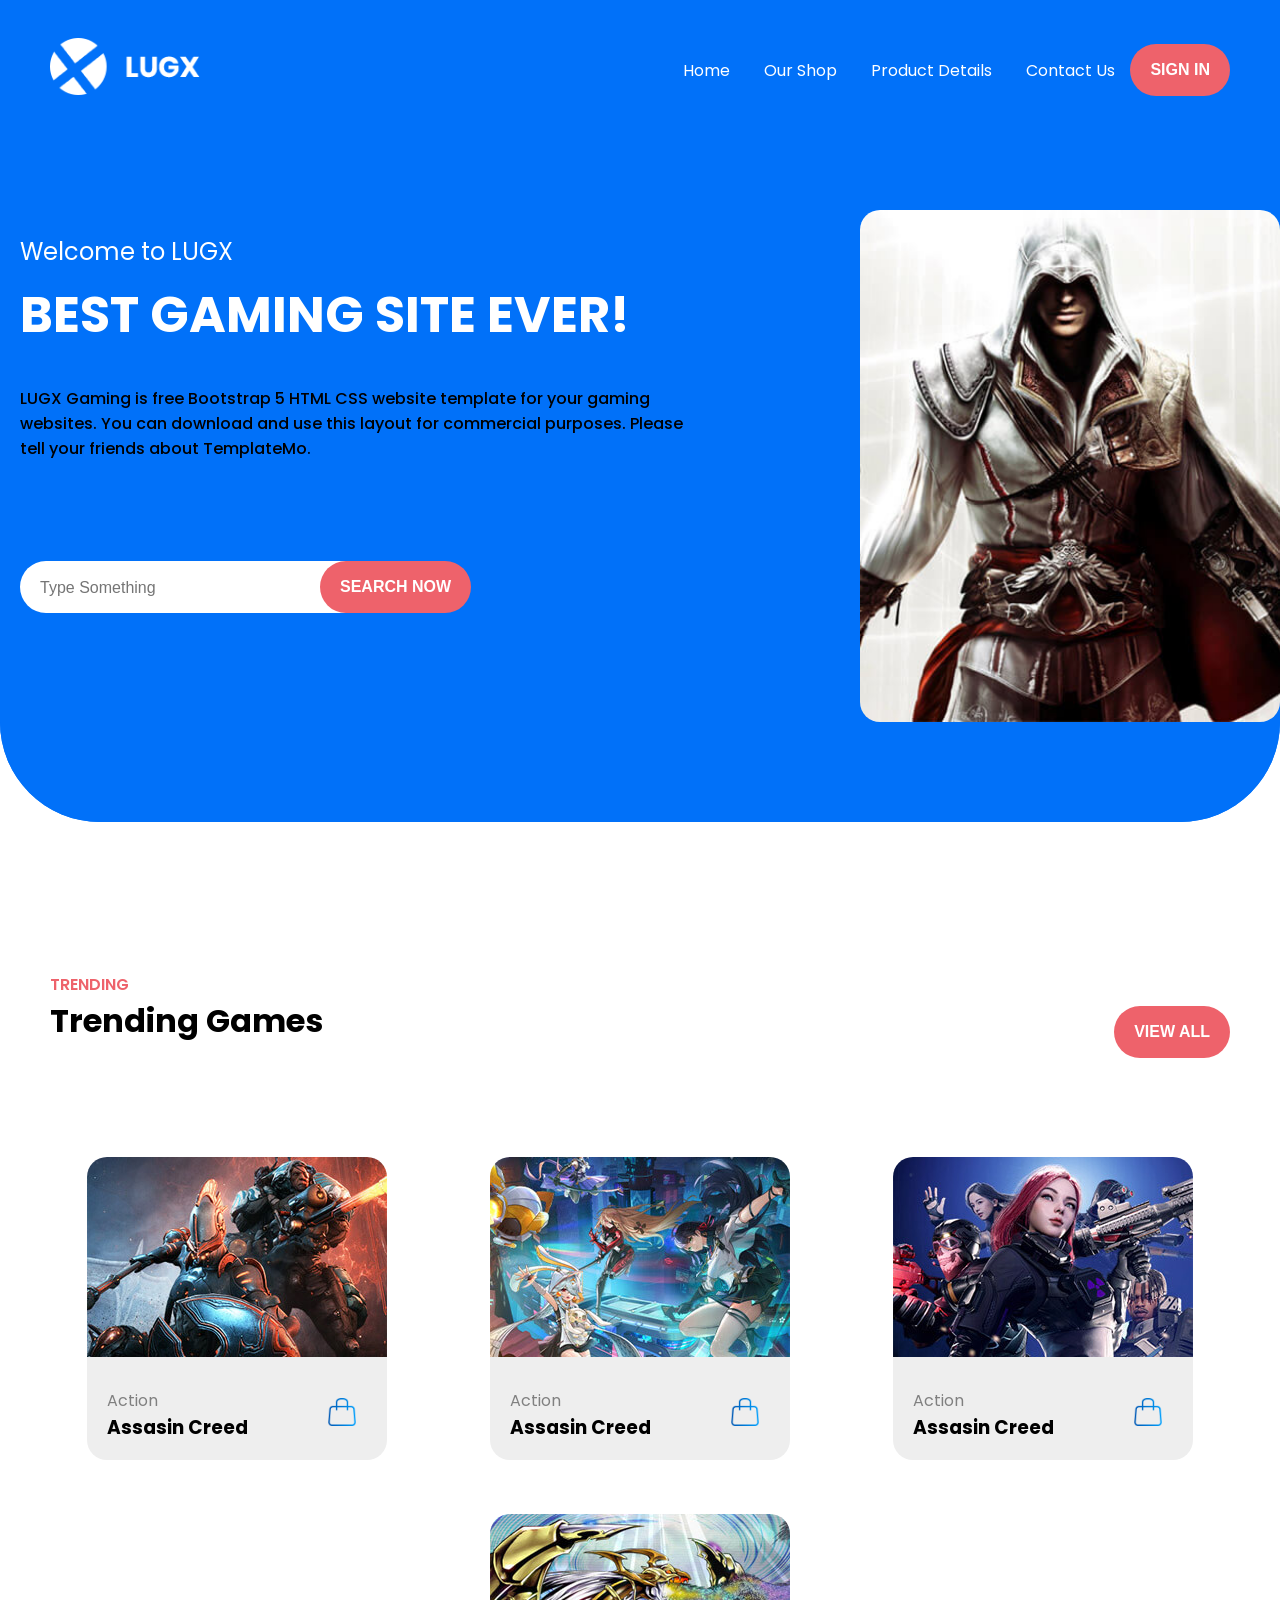
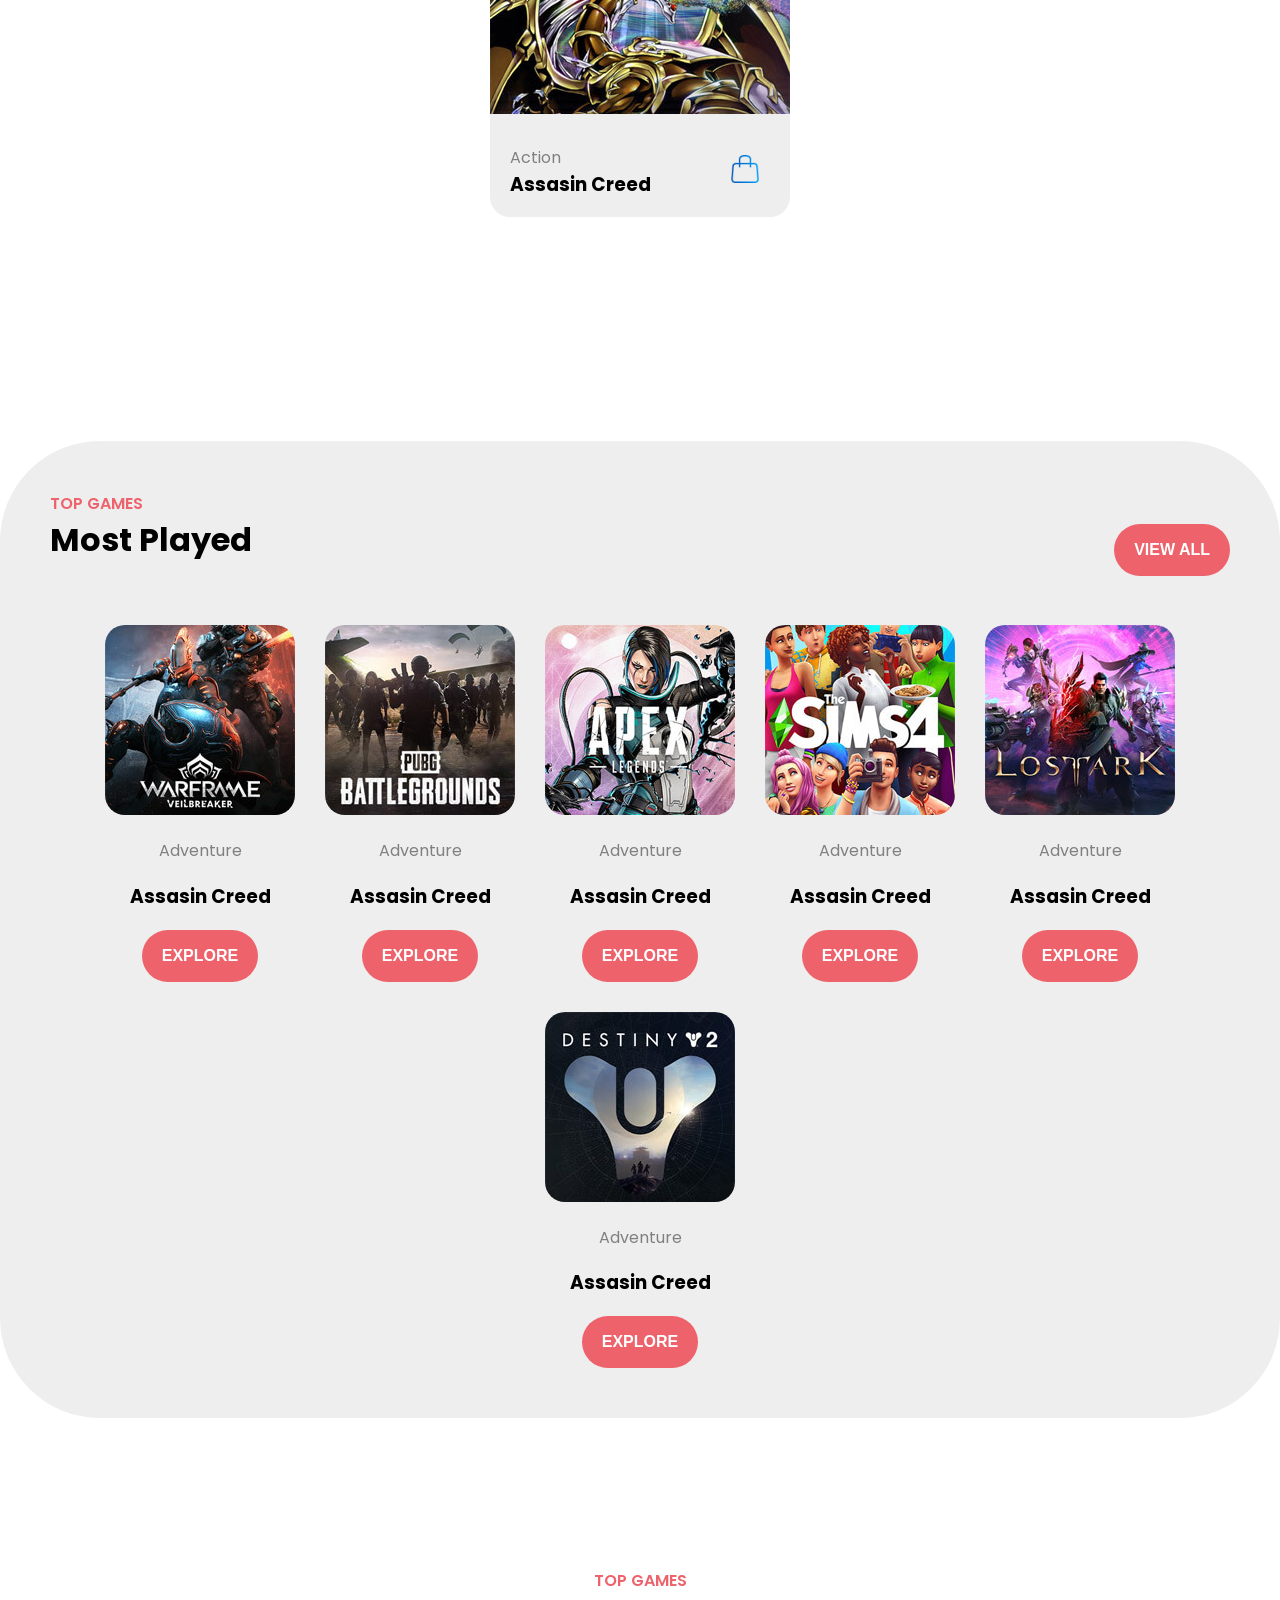
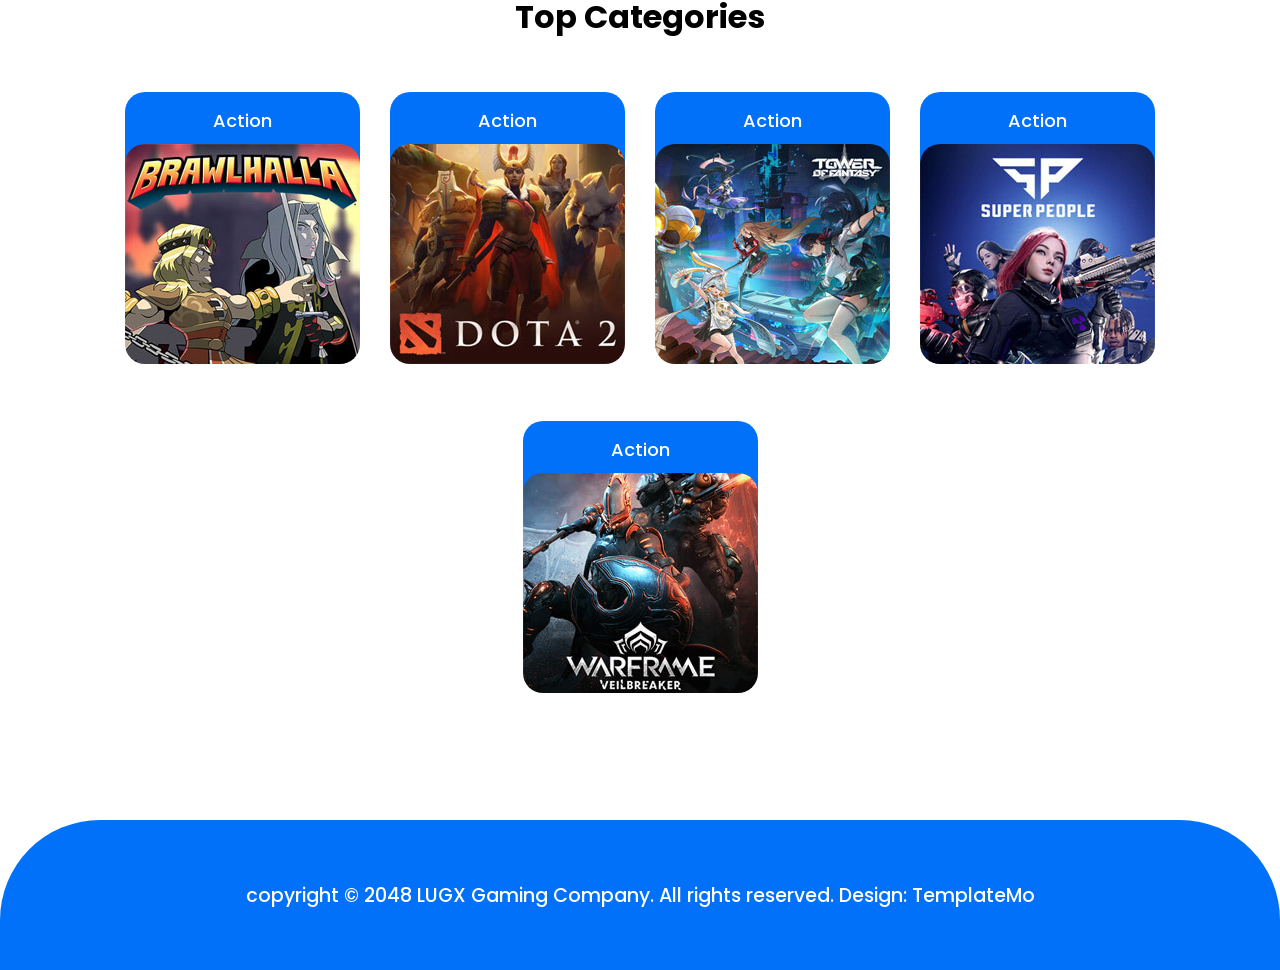
<file: index.html>
<!doctype html>
<html lang="en">

<head>
    <meta charset="UTF-8" />
    <meta name="viewport" content="width=device-width, initial-scale=1.0" />
    <link rel="icon" href="images/icon.png" type="image/png" />
    <!-- <script src="https://cdn.tailwindcss.com"></script> -->
    <!-- FONTS -->
    <link href="https://fonts.googleapis.com/css2?family=Poppins:wght@300;400;500;600;700&display=swap"
        rel="stylesheet" />
    <link rel="stylesheet" href="style.css" />
    <title>LUGX</title>
</head>

<body>
    <!-- HEADER -->
    <div class="headerContainer">
        <div class="header">
            <a href="index.html" class="logo">
                <img src="images/logo.png" alt="logo" />
            </a>
            <div class="headerLinks">
                <input id="hamburgerMenuInput" type="checkbox" style="display: none" />
                <label for="hamburgerMenuInput" class="linksShow">
                    <div></div>
                    <div></div>
                    <div></div>
                </label>
                <div class="navLinks">
                    <a href="index.html">Home</a>
                    <a href="#">Our Shop</a>
                    <a href="#">Product Details</a>
                    <a href="contactUs.html">Contact Us</a>
                </div>
                <button class="btn">sign in</button>
            </div>
        </div>
    </div>

    <!-- LANDING PAGE -->
    <div class="landingPageContainer">
        <div class="landingPage">
            <!-- LEFT SIDE -->
            <div class="leftSide">
                <p class="welcome">Welcome to LUGX</p>
                <h1 class="slogan">best gaming site ever!</h1>
                <p class="description">
                    LUGX Gaming is free Bootstrap 5 HTML CSS website
                    template for your gaming websites. You can download and
                    use this layout for commercial purposes. Please tell
                    your friends about TemplateMo.
                </p>
                <div class="searchBar">
                    <input type="text" placeholder="Type Something" />
                    <button class="btn searchBtn">SEARCH NOW</button>
                </div>
            </div>

            <!-- RIGHT SIDE  -->
            <div class="imageContainer">
                <img src="images/banner-image.jpg" alt="" />
            </div>
        </div>
    </div>
    <div class="first-parent">
        <!-- TRENDING GAMES SECTION  -->
        <div class="trendingContainer">
            <span>Trending</span>
            <div class="trendingHeader">
                <h1>Trending Games</h1>
                <button class="btn">view all</button>
            </div>
            <div class="trendingCard">
                <!-- TRENDING GAME 1 -->
                <div class="card">
                    <img src="images/trending-01.jpg" alt="" />
                    <div class="cardInfo">
                        <div class="cardName">
                            <p>Action</p>
                            <h3>Assasin Creed</h3>
                        </div>
                        <a href="#" class="icon">
                            <img src="images/online-shopping.png" alt="" />
                        </a>
                    </div>
                </div>

                <!-- TRENDING GAME 2 -->
                <div class="card">
                    <img src="images/trending-02.jpg" alt="" />
                    <div class="cardInfo">
                        <div class="cardName">
                            <p>Action</p>
                            <h3>Assasin Creed</h3>
                        </div>
                        <a href="#" class="icon">
                            <img src="images/online-shopping.png" alt="" />
                        </a>
                    </div>
                </div>

                <!-- TRENDING GAME 3 -->
                <div class="card">
                    <img src="images/trending-03.jpg" alt="" />
                    <div class="cardInfo">
                        <div class="cardName">
                            <p>Action</p>
                            <h3>Assasin Creed</h3>
                        </div>
                        <a href="#" class="icon">
                            <img src="images/online-shopping.png" alt="" />
                        </a>
                    </div>
                </div>

                <!-- TRENDING GAME 4 -->
                <div class="card">
                    <img src="images/trending-04.jpg" alt="" />
                    <div class="cardInfo">
                        <div class="cardName">
                            <p>Action</p>
                            <h3>Assasin Creed</h3>
                        </div>
                        <a href="#" class="icon">
                            <img src="images/online-shopping.png" alt="" />
                        </a>
                    </div>
                </div>
            </div>
        </div>
    </div>
    <!-- MOST PLAYED SECTION  -->
    <div class="mostContainer">
        <div class="mostPlayed">
            <span>top games</span>
            <div class="mostHeader">
                <h1>Most Played</h1>
                <button class="btn">view all</button>
            </div>

            <div class="mostCards">
                <!-- CARD 1  -->
                <div class="card">
                    <div class="cardImg">
                        <img src="images/top-game-01.jpg" alt="" />
                    </div>
                    <div class="cardInfo">
                        <p class="genre">Adventure</p>
                        <h3 class="cardName">Assasin Creed</h3>
                        <button class="btn">explore</button>
                    </div>
                </div>
                <!-- CARD 2  -->
                <div class="card">
                    <div class="cardImg">
                        <img src="images/top-game-02.jpg" alt="" />
                    </div>
                    <div class="cardInfo">
                        <p class="genre">Adventure</p>
                        <h3 class="cardName">Assasin Creed</h3>
                        <button class="btn">explore</button>
                    </div>
                </div>
                <!-- CARD 3  -->
                <div class="card">
                    <div class="cardImg">
                        <img src="images/top-game-03.jpg" alt="" />
                    </div>
                    <div class="cardInfo">
                        <p class="genre">Adventure</p>
                        <h3 class="cardName">Assasin Creed</h3>
                        <button class="btn">explore</button>
                    </div>
                </div>
                <!-- CARD 4 -->
                <div class="card">
                    <div class="cardImg">
                        <img src="images/top-game-04.jpg" alt="" />
                    </div>
                    <div class="cardInfo">
                        <p class="genre">Adventure</p>
                        <h3 class="cardName">Assasin Creed</h3>
                        <button class="btn">explore</button>
                    </div>
                </div>
                <!-- CARD 5 -->
                <div class="card">
                    <div class="cardImg">
                        <img src="images/top-game-05.jpg" alt="" />
                    </div>
                    <div class="cardInfo">
                        <p class="genre">Adventure</p>
                        <h3 class="cardName">Assasin Creed</h3>
                        <button class="btn">explore</button>
                    </div>
                </div>
                <!-- CARD 6 -->
                <div class="card">
                    <div class="cardImg">
                        <img src="images/top-game-06.jpg" alt="" />
                    </div>
                    <div class="cardInfo">
                        <p class="genre">Adventure</p>
                        <h3 class="cardName">Assasin Creed</h3>
                        <button class="btn">explore</button>
                    </div>
                </div>
            </div>
        </div>
    </div>

    <!-- TOP CATEGORIES  -->
    <div class="categoryContainer">
        <div class="category">
            <div class="categoryHeader">
                <span>top games</span>
                <h1>Top Categories</h1>
            </div>

            <div class="categoryCards">
                <!-- CARD 1  -->
                <div class="card">
                    <div class="genre">Action</div>
                    <div class="cardImg">
                        <img src="images/categories-01.jpg" alt="" />
                    </div>
                </div>
                <!-- CARD 2 -->
                <div class="card">
                    <div class="genre">Action</div>
                    <div class="cardImg">
                        <img src="images/categories-02.jpg" alt="" />
                    </div>
                </div>
                <!-- CARD 3 -->
                <div class="card">
                    <div class="genre">Action</div>
                    <div class="cardImg">
                        <img src="images/categories-03.jpg" alt="" />
                    </div>
                </div>
                <!-- CARD 4 -->
                <div class="card">
                    <div class="genre">Action</div>
                    <div class="cardImg">
                        <img src="images/categories-04.jpg" alt="" />
                    </div>
                </div>
                <!-- CARD 5   -->
                <div class="card">
                    <div class="genre">Action</div>
                    <div class="cardImg">
                        <img src="images/categories-05.jpg" alt="" />
                    </div>
                </div>
            </div>
        </div>
    </div>

    <!-- FOOTER  -->
    <div class="footerContainer">
        <div class="footer">
            copyright &copy; 2048 LUGX Gaming Company. All rights reserved.
            Design: TemplateMo
        </div>
    </div>
</body>

</html>
</file>
<file: style.css>
:root {
    font-size: clamp(6px, 4vw, 16px);
}

body {
    padding: 0;
    margin: 0;
    box-sizing: border-box;
    font-family: "Poppins", sans-serif;
    overflow-x: hidden;
}

/* HEADER  */
.headerContainer {
    background-color: #0171f9;
}

.header {
    height: 80px;
    background-color: #0171f9;
    color: #fff;
    display: flex;
    justify-content: space-between;
    align-items: center;
    padding: 30px 100px 0 100px;
    max-width: 1300px;
    margin: auto;
}

.linksShow {
    display: none;
}

.headerLinks {
    white-space: nowrap;
    display: flex;
    justify-content: space-between;
    align-items: center;
    list-style: none;
    width: auto;
    margin: 0;
}

.headerLinks a {
    text-decoration: none;
    color: #fff;
    padding: 10px 15px;
    border-radius: 50px;
    transition: 0.3s;
}

.headerLinks a:hover {
    background-color: #1a7ff9;
}

.logo img {
    width: 150px;
}

/* END HEADER  */

/* LANDING PAGE  */
.landingPageContainer {
    background-color: #0171f9;
    border-radius: 0 0 100px 100px;
}

.landingPage {
    display: flex;
    background-color: #0171f9;
    color: #fff;
    padding: 100px 0;
    max-width: 1300px;
    margin: auto;
    border-radius: 0 0 100px 100px;
}

.landingPage .leftSide {
    padding-left: 20px;
}

.landingPage .slogan {
    text-transform: uppercase;
    font-weight: 700;
    font-size: 50px;
}

.landingPage .welcome {
    font-size: x-large;
    height: 10px;
}

.landingPage .description {
    color: #000;
    width: 80%;
    font-weight: 500;
}

.searchBar {
    position: relative;
    margin-top: 100px;
}

.searchBar input {
    border-radius: 50px;
    border: none;
    outline: none;
    width: 45%;
    height: 50px;
    font-size: large;
    padding-left: 20px;
}

.searchBar input::placeholder {
    font-size: medium;
}

.btn {
    border-radius: 50px;
    height: 52px;
    border: none;
    font-weight: 600;
    font-size: medium;
    padding: 0 20px;
    background-color: #ee626b;
    color: #fff;
    text-transform: uppercase;
    transition: 0.3s;
}

.btn:hover {
    background-color: #9e4147;
    cursor: pointer;
}

.searchBar .searchBtn {
    position: absolute;
    left: 300px;
    text-wrap: nowrap;
}

.leftSide {
    flex: 8;
}

.imageContainer {
    flex: 4;
    display: flex;
    justify-content: center;
    align-items: center;
}

.imageContainer img {
    width: 100%;
    border-radius: 20px;
}

/* END LANDING PAGE  */

/* TRENDING GAMES */
.trendingContainer {
    margin: 0 auto;
    max-width: 1300px;
    margin-top: 100px;
    padding: 50px;
}

.trendingHeader,
.mostHeader {
    display: flex;
    justify-content: space-between;
    align-items: center;
    align-items: center;
    padding-bottom: 40px;
}

.trendingHeader h1,
.mostHeader h1,
.categoryHeader h1 {
    margin-top: 0;
}

.trendingContainer span,
.mostContainer span,
.categoryHeader span {
    text-transform: uppercase;
    color: #ee626b;
    font-weight: 600;
}

.trendingCard,
.mostCards,
.categoryCards {
    display: flex;
    justify-content: space-between;
    align-items: center;
    gap: 2rem;
}

.trendingCard .card {
    position: relative;
    width: fit-content;
    margin: 50px auto;
}

.trendingCard .card img {
    border-radius: 20px;
}

.trendingCard .card .cardInfo {
    position: absolute;
    top: 200px;
    width: 100%;
    background-color: #eeeeee;
    border-radius: 0 0 20px 20px;
    padding-top: 15px;
    display: flex;
    justify-content: space-between;
    align-items: center;
}

.trendingCard .card .cardName {
    padding: 0 20px;
}

.trendingCard .cardName h3 {
    margin-top: 0;
}

.trendingCard .cardName p {
    color: gray;
    margin-bottom: 0;
}

.trendingCard .cardInfo .icon img {
    width: 50px;
    transition: 0.3s;
}

.trendingCard .cardInfo .icon {
    margin-right: 20px;
}

.trendingCard .cardInfo img:hover {
    transform: scale(1.3);
}

/* END TRENDING GAMES */

/* MOST PLAYED  */
.cardImg {
    width: fit-content;
}

.cardImg img {
    border-radius: 20px;
}

.mostCards .card .cardImg {
    margin: 0 auto;
}

.mostCards .cardInfo {
    display: flex;
    flex-direction: column;
    align-items: center;
}

.mostCards .cardInfo .genre {
    margin-bottom: 0;
    color: gray;
}

.mostContainer {
    background-color: #eeeeee;
    margin-top: 200px;
    padding: 50px;
    border-radius: 100px;
}

.mostContainer .mostPlayed,
.category {
    max-width: 1300px;
    margin: auto;
}

/* END MOST PLAYED  */

/* CATEGORY GAMES  */

.categoryContainer {
    margin-top: 150px;
}

.category .categoryHeader {
    display: flex;
    flex-direction: column;
    align-items: center;
}

.category .card .cardImg {
    position: relative;
    top: -20px;
    margin: 0 auto;
    width: fit-content;
}

.category .card .genre {
    background-color: #0171f9;
    text-align: center;
    color: #fff;
    padding: 15px 0 30px 0;
    font-size: large;
    font-weight: 500;
    border-radius: 20px 20px 0 0;
    width: 235px;
    margin: 0 auto;
}

.category .categoryCards {
    margin-top: 30px;
}

.card {
    transition: 0.3s;
}

.category .card:hover {
    transform: scale(1.05);
}

/* END CATEGORY GAMES  */

/* FOOTER  */
.footerContainer {
    background-color: #0171f9;
    height: 150px;
    border-radius: 100px 100px 0 0;
    margin-top: 100px;
    display: flex;
    align-items: center;
}

.footer {
    max-width: 1300px;
    margin: auto;
    text-align: center;
    color: #fff;
    font-weight: 500;
    font-size: larger;
}

/* END FOOTER  */

/* FORM  */
.formContainer {
    display: flex;
    padding: 40px;
    margin: auto;
    justify-content: center;
    max-width: 1300px;
}

.formContainer form {
    background-color: #eeeeee;
    display: flex;
    justify-content: space-around;
    flex-direction: column;
    width: 400px;
    max-width: 400px;
    padding: 20px;
    border-radius: 20px;
    height: 450px;
}

.formContainer form input,
textarea {
    outline: none;
    border: none;
    padding-left: 20px;
    font-size: large;
}

.formContainer input {
    height: 50px;
    border-radius: 50px;
}

.formContainer textarea {
    border-radius: 20px;
    padding-top: 10px;
    resize: none;
}

/* END FORM  */

/* Media Queries */

/* 3. All Devices That Lower Than 1400px */

@media (max-width: 1400px) {
    .header {
        padding: 30px 50px 0 50px;
    }

    .trendingCard,
    .mostCards,
    .categoryCards {
        flex-wrap: wrap;
        justify-content: center;
        gap: 30px;
    }

    .leftSide {
        padding-left: 50px;
    }
}

/* 2. iPad */
@media (max-width: 992px) {
    .landingPage .slogan {
        font-size: 35px;
    }

    .landingPage {
        flex-direction: column-reverse;
        padding: 20px 3px;
        gap: 15px;
    }

    .imageContainer img {
        width: 70%;
        max-width: 280px;
        object-fit: cover;
    }

    .searchBar {
        margin: 40px auto;
    }

    .headerLinks {
        margin-left: 5%;
        display: flex;
        justify-content: space-between;
        flex-shrink: 0;
        width: 55%;
    }

    .header {
        padding: 0 30px;
    }

    .navLinks {
        display: none;
    }

    .linksShow {
        display: flex;
        flex-direction: column;
        width: 50px;
        justify-content: space-between;
        align-items: center;
        height: 22px;
    }

    .linksShow div {
        background-color: #04ffff;
        height: 3px;
        width: 80%;
        border-radius: 2px;
        transition: 0.3s ease;
    }

    #hamburgerMenuInput:checked~.navLinks {
        position: absolute;
        top: 70px;
        left: 50%;
        width: 80%;
        z-index: 50;
        display: flex;
        flex-wrap: wrap;
        align-items: center;
        justify-content: center;
        background-color: #0b4ec2;
        border-radius: 30px;
        box-shadow: 0 0 1 1px rgba(255, 255, 255, 0.3);
        transform: translateX(-50%);
    }

    #hamburgerMenuInput:checked+label div:first-child {
        transform: translateY(9.3px) rotate(45deg);
    }

    #hamburgerMenuInput:checked+label div:nth-child(2) {
        opacity: 0;
        transform: scale(0);
    }

    #hamburgerMenuInput:checked+label div:last-child {
        transform: translateY(-9.65px) rotate(-45deg);
    }
}

/* 1. Smart Phones */

@media (max-width: 768px) {
    .searchBar input {
        width: 60vw;
    }

    .searchBtn {
        left: 55vw !important;
        font-size: 0.75rem;
        padding: 0 10px;
    }

    .footerContainer {
        padding: 30px;
    }

    .trendingCard,
    .mostCards,
    .categoryCards {
        flex-flow: column wrap;
        gap: 30px;
        justify-content: center;
    }

    .mostCards .card,
    .categoryCards .card {
        width: 80%;
    }

    .landingPage .slogan {
        font-size: 25px;
    }
}

@media (max-width: 425px) {
    .logo img {
        width: 100px;
    }

    .headerLinks {
        width: 61%;
    }

    .trendingContainer {
        padding: 10px;
    }

    .trendingHeader,
    .mostHeader {
        flex-direction: column;
        gap: 30px;
    }
}

@media (max-width: 320px) {
    .formContainer form {
        width: 260px;
    }
}
</file>
